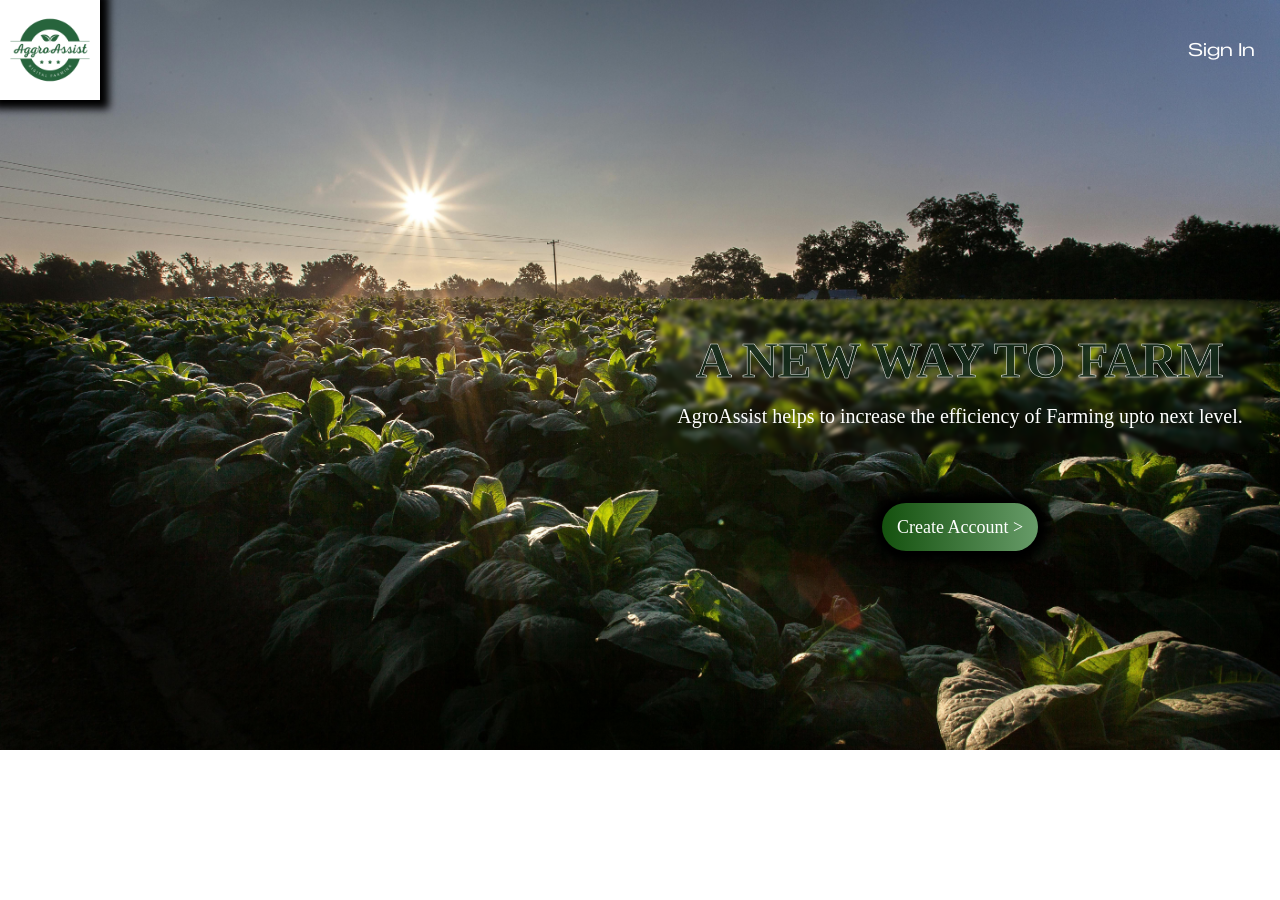
<file: templates/landing_page.html>
<!doctype html>
<html lang="en">
  <head>
    <meta charset="UTF-8" />
    <meta name="viewport" content="width=device-width, initial-scale=1.0" />
    <title>AgroAssist</title>
    <link rel="stylesheet" href="/static/css/landing_page_style..css" />

    <link rel="preconnect" href="https://fonts.googleapis.com" />
    <link rel="preconnect" href="https://fonts.gstatic.com" crossorigin />
    <link
      href="https://fonts.googleapis.com/css2?family=Tinos:ital,wght@0,400;0,700;1,400;1,700&family=Zalando+Sans+Expanded:ital,wght@0,200..900;1,200..900&display=swap"
      rel="stylesheet"
    />

    
  </head>
  <body>
    <div class="whole">
      <div class="nav-container">
        <div class="name">
          <div class="logo">
            <img src="/static/images/Digital Farming.png" alt="LOGO" />
          </div>
        </div>
        <ul class="nav-links">
          <li><a href="" class="links"></a></li>
          <li><a href="" class="links"></a></li>
          <li><a href="" class="links"></a></li>
          <li id="sign_in-id"><a href="/login" class="links">Sign In</a></li>
        </ul>
      </div>
      <div class="create-account-btn-div">
        <div class="create-account-btn-div1"></div>
        <div class="create-account-btn-div2">
          <div class="blur-part-div">
            <h1 class="main-line">A NEW WAY TO FARM</h1>
            <p class="main-line-text">AgroAssist helps to increase the efficiency of Farming upto next level.</p>
          </div> 
          <a class="create-btn" href="/register">Create Account > </a>
        </div>
      </div>
    </div>
  </body>
</html>
</file>
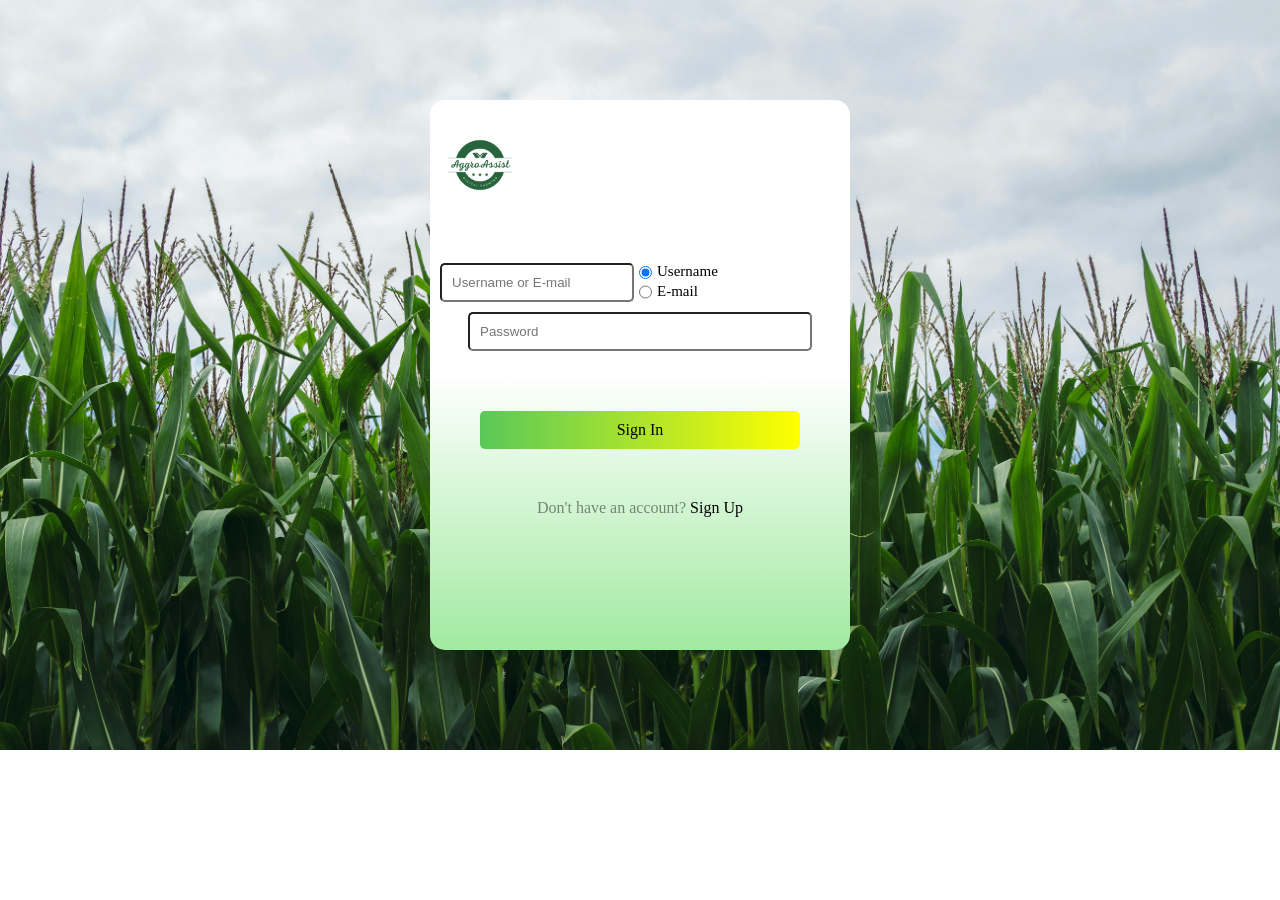
<file: templates/login.html>
<!doctype html>
<html lang="en">
  <head>
    <meta charset="UTF-8" />
    <meta name="viewport" content="width=device-width, initial-scale=1.0" />
    <title>Document</title>
    <link rel="stylesheet" href="/static/css/login_style.css" />
  </head>
  <body>
    <div class="login-page" id="login-page-id">
      <div class="login">
        <div class="login-heading">
          <div class="logo">
            <img src="/static/images/Digital Farming.png" alt="LOGO" />
          </div>
          <!-- <h2 class="registerHeading">AggroAssist</h2> -->
          <br />
        </div>
        <form action="/login" method="post">
          <div class="username-email-option">
            <input
              class=""
              type="text"
              name="username-or-email"
              placeholder="Username or E-mail"
              id="email-username-input"
              required
            />

            <div class="choice-option">
              <div class="username-option">
                <input 
                type="radio" 
                style="margin-right: 5px" 
                name="username-email-choice"
                id="username-radio"
                value="Username"
                checked
                />
                <label for="username-radio">Username</label>
              </div>
              <div class="email-option">
                <input 
                type="radio" 
                style="margin-right: 5px"
                name="username-email-choice"
                id="email-radio"
                value="Email"
                 /> <label for="email-radio">E-mail</label> 
              </div>
            </div>
          </div>

          <input
            class="inputs"
            type="password"
            name="password"
            placeholder="Password"
            required
          />

          <div class="login-btn-div">
            <button class="login-btn">Sign In</button>
          </div>
          <div class="register-route">
            <p>
              Don't have an account?
              <a id="Sign-Up" href="/register">Sign Up</a>
            </p>
          </div>
        </form>
      </div>
    </div>
  </body>
</html>
</file>
<file: static/css/landing_page_style..css>
* {
  margin: 0;
  padding: 0;
  box-sizing: border-box;
}
.logo {
  display: flex;
  width: 100px;
  height: 100px;
  /* border-radius: 10px; */
  background-color: rgb(12, 98, 69);
  box-shadow: 1px 1px 8px 8px black;
}
.nav-links {
  flex:1;
  display: flex;
  gap: 5rem;
  list-style: none;
  padding: 10px;
  margin: auto;
  color: chartreuse;
}
#sign_in-id{
  margin-left: auto;
}
.links {
  color: rgb(255, 255, 255);
  text-decoration: none;
  font-family: "Zalando Sans Expanded", sans-serif;
  font-optical-sizing: auto;
  font-weight: 400;
  font-style: normal;
  font-size: large;
  padding: 10px 15px;
  padding: 10px 15px;
  border-radius: 30px;
  transition: all 0.4s ease-in-out;
}
.links:hover {
  background-color: rgb(255, 255, 255);
  color: black;
  padding: 10px 15px;
  border-radius: 30px;
}
.whole {
  background-image: url(/static/images/pexels-nc-farm-bureau-mark-2257524.jpg);
  background-size: cover;
  background-repeat: no-repeat;
  /* height: 100vh; */
  line-height: 1.6;
  display: flex;
  flex-direction: column;
  width: 100%;
  height: 750px;
}
.nav-container {
  flex-shrink: 0;
  height: 100px;
  width: 100%;
  display: flex;
}
.create-account-btn-div {
  flex-grow: 1;
  display: flex;
  width: 100%;
}
.create-account-btn-div1 {
  flex: 1;
}
.create-account-btn-div2 {
  flex: 1;
  display:flex;
  flex-direction: column;
  align-items: center;
  justify-content: center;

}
.blur-part-div{
  
    backdrop-filter: blur(2px);
    border-radius: 26px;
    padding: 21px;
}
.main-line{
    color: rgba(19, 42, 26, 0.874);
    /* background-clip: text; */
    font-size:50px ;
    font-weight: 900;
    -webkit-text-stroke: 0.5px white;
    text-align: center;
  
}
.main-line-text{
  color: white;
  text-align: center;
  font-size: 20px;
    /* -webkit-text-stroke: 0.2px rgb(255, 255, 255); */
     
}
.create-btn {
  margin-top: 50px;
  text-decoration: none;
  color: white;
  font-size: large;
  padding: 10px 15px;
  padding: 10px 15px;
  border-radius: 30px;
  transition: all 0.4s ease-in-out;
  background-color: rgb(32, 90, 38);
  box-shadow: 0px 0px 10px 10px rgb(0, 0, 0);
  background-image: linear-gradient(
    to right,
    rgb(20, 81, 14),
    rgba(189, 234, 185, 0.454)
  );
}
.create-btn:hover {
  background-color: rgb(32, 90, 38);
  box-shadow: 0px 0px 5px 5px rgb(0, 0, 0);
  background-image: linear-gradient(
    to right,
    rgba(189, 234, 185, 0.454),
    rgb(20, 81, 14)
  );
}
</file>
<file: static/css/login_style.css>
* {
        margin: 0;
        padding: 0;
      }
      .login-page {
        display: flex;
        justify-content: center;
        align-items: center;
        background-image: url(../images/pexels-fotios-photos-18005301.jpg);
        background-repeat: no-repeat;
        background-size: cover;

        width: 100%;
        height: 750px;
      }
      .login {
        background: linear-gradient(to bottom,white,white,rgb(161, 234, 161));
        width: 400px;
        height: 500px;
        border-radius: 15px;
        padding: 25px 10px;
        background-color: white;
      }

      .login-heading {
        justify-self: center;
        text-align: center;
      }
      form {
        width: 100%;
        margin-top: 40px;
        justify-self: center;
        text-align: center;
      }
      .username-email-option{
        width: 85%;
        /* border: 1px solid black; */
        display: flex;
        justify-self: center;
      }
      #email-username-input{
        width: 50%;
        margin-right: 5px;
        padding: 10px;
        border-radius: 5px;
        display: block;
      }
      .choice-option{
        /* border: 1px solid black; */
        display: block;
        width: 40%;
        
        /* padding: 5px; */
      }
      .username-option{
                /* border: 0.1px solid black; */
                width: 100%;
                height: 49%;
                margin-bottom: 1px;
                font-size: 15px;
                display: flex;

      }
      .email-option{
        /* border: 0.1px solid black; */
        width: 100%;
        height: 45%;
        font-size:15px ;
         display: flex;

      }
      .inputs {
        width: 80%;
        padding: 10px;
        margin: 10px;
        border-radius: 5px;
      }
      
      .login-btn {
        width: 80%;
        margin: 50px 0px;
        padding: 10px;
        background: linear-gradient(to right, rgb(89, 200, 89), yellow);
        border: 0px;
        border-radius: 5px;
        font-family: "Times New Roman", Times, serif;
        font-size: 16px;
      }
      .login-btn:hover {
        background: linear-gradient(to left, rgb(89, 200, 89), yellow);
      }
      .login-btn:active {
        background: linear-gradient(to right, rgb(89, 200, 89), yellow);
      }
      #Sign-Up {
        text-decoration: none;
        color: rgb(0, 0, 0);
      }
      .register-route {
        color: rgba(0, 0, 0, 0.452);
      }
      .logo {
        display: flex;
        width: 80px;
        height:80px;
        justify-self: center;
        /* border-radius: 10px; */
        background-color: rgb(12, 98, 69);
        /* box-shadow: 1px 1px 8px 4px black; */
      }
</file>
